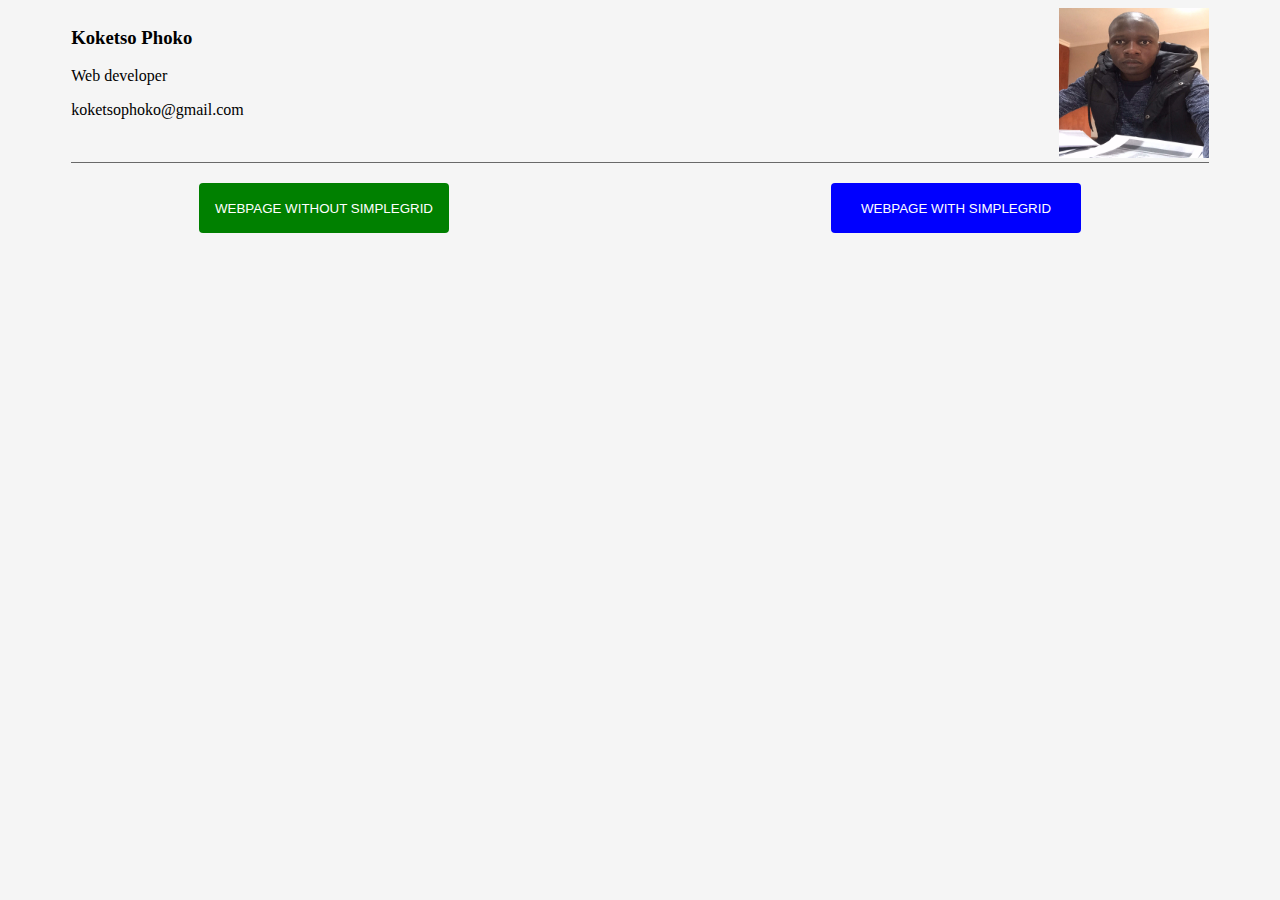
<file: index.html>
<!DOCTYPE html>
<html lang="en">
<head>
    <meta charset="UTF-8">
    <meta http-equiv="X-UA-Compatible" content="IE=edge">
    <meta name="viewport" content="width=device-width, initial-scale=1.0">
    <title>Home page</title>
    <link rel="stylesheet" href="my-webpage.css">
</head>
<body>
    

    <header>

        <div class="my-details">
            <h3>Koketso Phoko</h3>
            <p>Web developer</p>
            <p>koketsophoko@gmail.com</p>
        </div>
    
        <div class="my-photo">
            <img src="WhatsApp Image 2021-07-19 at 20.14.51.jpeg">
        </div>
    
    </header>

    <section>


        <button onclick="window.open('my-webpage.html')">WEBPAGE WITHOUT SIMPLEGRID</button>


        <button onclick="window.open('my-webpage-grid.html')">WEBPAGE WITH SIMPLEGRID</button>
        

    </section>


</body>
</html>
</file>
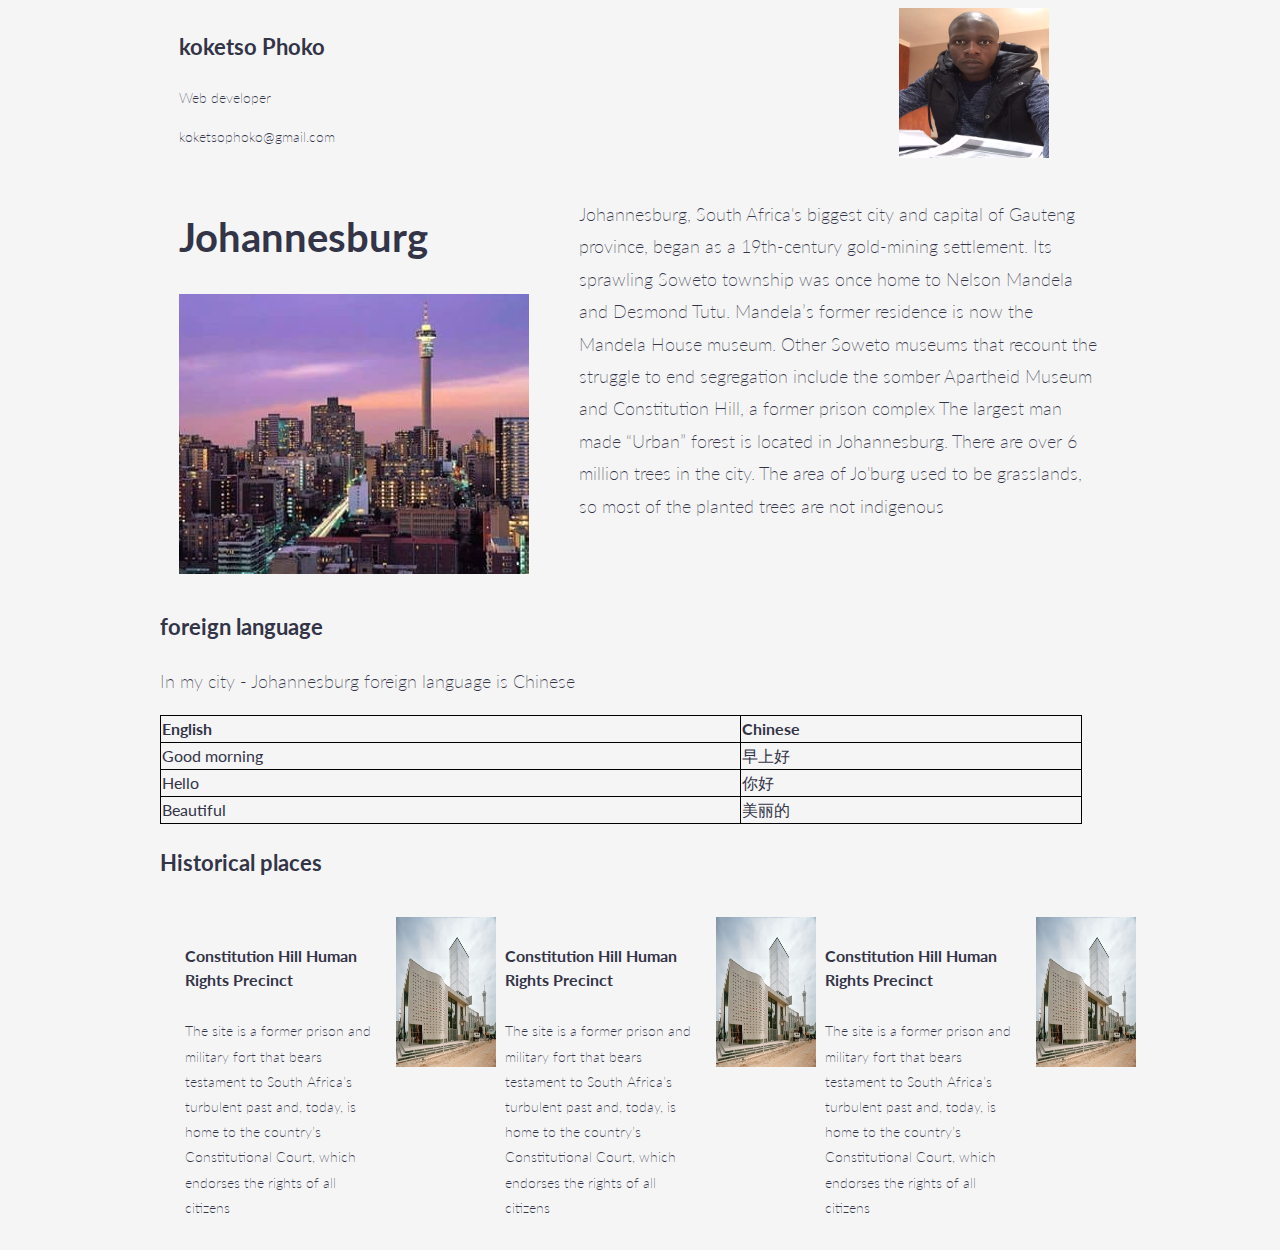
<file: my-webpage-grid.html>
<!DOCTYPE html>
<html lang="en">
<head>
    <meta charset="UTF-8">
    <meta http-equiv="X-UA-Compatible" content="IE=edge">
    <meta name="viewport" content="width=device-width, initial-scale=1.0">
    <title>Simplegrid</title>

    <link rel="stylesheet" href="my-webpage-grid.css">
    <link rel="stylesheet" href="simple-grid.css">
    <link rel="stylesheet" href="simple-grid.min.css">
    <link rel="stylesheet" href="simple-grid.scss">
    <link rel="stylesheet" href="my-webpage-grid.css">
    
</head>
<body>

<header class="container">

<div class="row">

    <div class="col-9">
        <h3>koketso Phoko</h3>
        <p>Web developer</p>
        <p>koketsophoko@gmail.com</p>
    </div>

    <div class="col-3">
        <img src="WhatsApp Image 2021-07-19 at 20.14.51.jpeg">
    </div>

</div>

</header>




<div class="container">
<div class="row">
    <div class="col-5">
        <h1>Johannesburg</h1>

        <img src="gp.jpg">
    </div>
    <div class="col-7">
        <p>Johannesburg, South Africa's biggest city and capital of Gauteng province, began as a 19th-century gold-mining settlement. Its sprawling Soweto township was once home to Nelson Mandela and Desmond Tutu. Mandela’s former residence is now the Mandela House museum. Other Soweto museums that recount the struggle to end segregation include the somber Apartheid Museum and Constitution Hill, a former prison complex
            The largest man made “Urban” forest is located in Johannesburg. There are over 6 million trees in the city. The area of Jo'burg used to be grasslands, so most of the planted trees are not indigenous
        </p>
    </div>
</div>
</div>



<div class="container">
    <h3>foreign language</h3>
    <p>In my city - Johannesburg foreign language is Chinese</p>

    <table class="col-12">
        <thead>
            <tr><th>English</th><th>Chinese</th></tr>
        </thead>
        <tbody>
            <tr><td>Good morning</td><td>早上好</td></tr>
            <tr><td>Hello</td><td>你好</td></tr>
            <tr><td>Beautiful</td><td>美丽的</td></tr>
        </tbody>
    </table>
</div>



<footer class="container">

    <h3>Historical places</h3>

    <div class="row">

        <div class="col-4">
            <div class="col-9">
                <h5>Constitution Hill Human Rights Precinct</h5>
                <p>The site is a former prison and military fort that bears testament to South Africa’s turbulent past and, today, is home to the country’s Constitutional Court, which endorses the rights of all citizens</p>
            </div>
            <div class="col-3">
                <img src="Constitutional-Court.jpg">
            </div>
        </div>


        <div class="col-4">
            <div class="col-9">
                <h5>Constitution Hill Human Rights Precinct</h5>
                <p>The site is a former prison and military fort that bears testament to South Africa’s turbulent past and, today, is home to the country’s Constitutional Court, which endorses the rights of all citizens</p>
            </div>
            <div class="col-3">
                <img src="Constitutional-Court.jpg">
            </div>
        </div>


        <div class="col-4">
            <div class="col-9">
                <h5>Constitution Hill Human Rights Precinct</h5>
                <p>The site is a former prison and military fort that bears testament to South Africa’s turbulent past and, today, is home to the country’s Constitutional Court, which endorses the rights of all citizens</p>
            </div>
            <div class="col-3">
                <img src="Constitutional-Court.jpg">
            </div>
        </div>





    </div>

</footer>

    
</body>
</html>
</file>
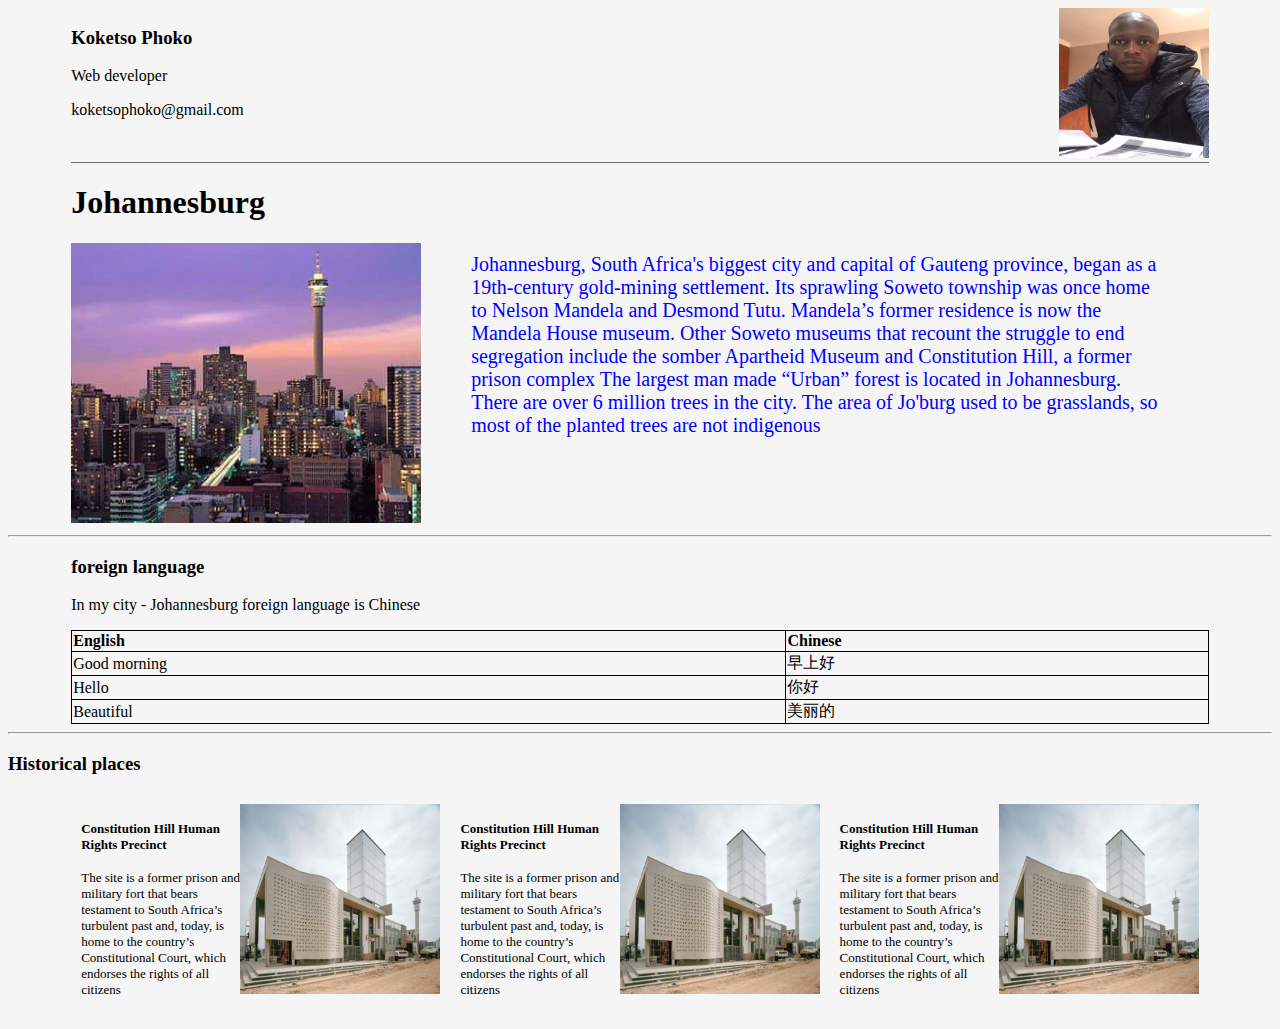
<file: my-webpage.html>
<!DOCTYPE html>
<html lang="en">
<head>
    <meta charset="UTF-8">
    <meta http-equiv="X-UA-Compatible" content="IE=edge">
    <meta name="viewport" content="width=device-width, initial-scale=1.0">
    <title>Without Simplegrid</title>

    <link rel="stylesheet" href="my-webpage.css">
</head>
<body>


<header>

    <div class="my-details">
        <h3>Koketso Phoko</h3>
        <p>Web developer</p>
        <p>koketsophoko@gmail.com</p>
    </div>

    <div class="my-photo">
        <img src="WhatsApp Image 2021-07-19 at 20.14.51.jpeg">
    </div>

</header>

<div class="my-city">
    <div class="left-side">
        <h1>Johannesburg</h1>

        <img src="gp.jpg">
    </div>
    <div class="right-side">
        <p>Johannesburg, South Africa's biggest city and capital of Gauteng province, began as a 19th-century gold-mining settlement. Its sprawling Soweto township was once home to Nelson Mandela and Desmond Tutu. Mandela’s former residence is now the Mandela House museum. Other Soweto museums that recount the struggle to end segregation include the somber Apartheid Museum and Constitution Hill, a former prison complex
            The largest man made “Urban” forest is located in Johannesburg. There are over 6 million trees in the city. The area of Jo'burg used to be grasslands, so most of the planted trees are not indigenous
        </p>
    </div>
</div>

<hr>


<div class="foreign-language">
    <h3>foreign language</h3>
    <p>In my city - Johannesburg foreign language is Chinese</p>

    <table>
        <thead>
            <tr><th>English</th><th>Chinese</th></tr>
        </thead>
        <tbody>
            <tr><td>Good morning</td><td>早上好</td></tr>
            <tr><td>Hello</td><td>你好</td></tr>
            <tr><td>Beautiful</td><td>美丽的</td></tr>
        </tbody>
    </table>
</div>

<hr>

<h3>Historical places</h3>

<div class="historical-places">

    <div class="place">
        <div class="place-details">
            <h4>Constitution Hill Human Rights Precinct</h4>
            <p>The site is a former prison and military fort that bears testament to South Africa’s turbulent past and, today, is home to the country’s Constitutional Court, which endorses the rights of all citizens</p>
        </div>
        <div class="place-photo">
            <img src="Constitutional-Court.jpg">
        </div>
    </div>


    <div class="place">
        <div class="place-details">
            <h4>Constitution Hill Human Rights Precinct</h4>
            <p>The site is a former prison and military fort that bears testament to South Africa’s turbulent past and, today, is home to the country’s Constitutional Court, which endorses the rights of all citizens</p>
        </div>
        <div class="place-photo">
            <img src="Constitutional-Court.jpg">
        </div>
    </div>


    <div class="place">
        <div class="place-details">
            <h4>Constitution Hill Human Rights Precinct</h4>
            <p>The site is a former prison and military fort that bears testament to South Africa’s turbulent past and, today, is home to the country’s Constitutional Court, which endorses the rights of all citizens</p>
        </div>
        <div class="place-photo">
            <img src="Constitutional-Court.jpg">
        </div>
    </div>





</div>



    
</body>
</html>
</file>
<file: my-webpage.css>
header{
    width: 90%;
    margin: auto;
    display: flex;
    justify-content: space-between;
    border-bottom: 1px solid dimgrey;
}

.my-photo img{
    width: 150px;
    height: 150px;
}


body{
    background-color: whitesmoke;
}


.my-city{
    width: 90%;
    margin: auto;

    display: flex;
    align-items: center;
    justify-content: space-between;
}

.right-side{
    padding: 50px;
    font-size: 20px;
    color: blue;
}

.my-city img{
    width: 350px;
    height: 280px;
}






.foreign-language{
    width: 90%;
    margin: auto;
}

table{
    width: 100%;
    text-align: left;   
}

table, th, td{
    border: 1px solid black;
    border-collapse: collapse;
}



.historical-places{
    width: 90%;
    margin: auto;
    display: flex;
    justify-content: space-between;
}

.place{
    display: flex;
    flex: 1;
    padding: 10px;
}

.place-details{
    font-size: 13px;
}

.place-photo img{
    width: 200px;
    height: 190px;
}


@media screen and (max-width: 750px) {
    
header{
    text-align: center;
    flex-direction: column;
}

.my-city{
    width: 95%;
    flex-direction: column;
}
.my-city img{
    width: 100%;
    height: 300px;
}

.historical-places{
    flex-direction: column;
    width: 95%;
}


}



/* for index.html */

section{
    display: flex;
    flex-wrap: wrap;
    align-items: center;
}

section button{
    width: 250px;
    height: 50px;
    border-radius: 4px;
    border: none;
    margin: 20px auto;
    color: white;
}

section button:first-child{
    background: green;
}
section button:last-child{
    background-color: blue;
}
</file>
<file: my-webpage-grid.css>
body{
    background-color: whitesmoke;
}


header img{
    width: 150px;
    height: 150px;
}


.col-5 img{
    width: 350px;
    height: 280px;
}



table{
    text-align: left;   
}

table, th, td{
    border: 1px solid black;
    border-collapse: collapse;
}


footer img{
    width: 100px;
    height: 150px;
}
.col-9 p{
    font-size: 14px;
}



@media screen and (max-width: 750px) {

header{
    text-align: center;
}

.col-5 img{
    width: 100%;
    height: 300px;
}



}
</file>
<file: simple-grid.css>
/**
*** SIMPLE GRID
*** (C) ZACH COLE 2016
**/

@import url(https://fonts.googleapis.com/css?family=Lato:400,300,300italic,400italic,700,700italic);

/* UNIVERSAL */

html,
body {
  height: 100%;
  width: 100%;
  margin: 0;
  padding: 0;
  left: 0;
  top: 0;
  font-size: 100%;
}

/* ROOT FONT STYLES */

* {
  font-family: 'Lato', Helvetica, sans-serif;
  color: #333447;
  line-height: 1.5;
}

/* TYPOGRAPHY */

h1 {
  font-size: 2.5rem;
}

h2 {
  font-size: 2rem;
}

h3 {
  font-size: 1.375rem;
}

h4 {
  font-size: 1.125rem;
}

h5 {
  font-size: 1rem;
}

h6 {
  font-size: 0.875rem;
}

p {
  font-size: 1.125rem;
  font-weight: 200;
  line-height: 1.8;
}

.font-light {
  font-weight: 300;
}

.font-regular {
  font-weight: 400;
}

.font-heavy {
  font-weight: 700;
}

/* POSITIONING */

.left {
  text-align: left;
}

.right {
  text-align: right;
}

.center {
  text-align: center;
  margin-left: auto;
  margin-right: auto;
}

.justify {
  text-align: justify;
}

/* ==== GRID SYSTEM ==== */

.container {
  width: 90%;
  margin-left: auto;
  margin-right: auto;
}

.row {
  position: relative;
  width: 100%;
}

.row [class^="col"] {
  float: left;
  margin: 0.5rem 2%;
  min-height: 0.125rem;
}

.col-1,
.col-2,
.col-3,
.col-4,
.col-5,
.col-6,
.col-7,
.col-8,
.col-9,
.col-10,
.col-11,
.col-12 {
  width: 96%;
}

.col-1-sm {
  width: 4.33%;
}

.col-2-sm {
  width: 12.66%;
}

.col-3-sm {
  width: 21%;
}

.col-4-sm {
  width: 29.33%;
}

.col-5-sm {
  width: 37.66%;
}

.col-6-sm {
  width: 46%;
}

.col-7-sm {
  width: 54.33%;
}

.col-8-sm {
  width: 62.66%;
}

.col-9-sm {
  width: 71%;
}

.col-10-sm {
  width: 79.33%;
}

.col-11-sm {
  width: 87.66%;
}

.col-12-sm {
  width: 96%;
}

.row::after {
	content: "";
	display: table;
	clear: both;
}

.hidden-sm {
  display: none;
}

@media only screen and (min-width: 33.75em) {  /* 540px */
  .container {
    width: 80%;
  }
}

@media only screen and (min-width: 45em) {  /* 720px */
  .col-1 {
    width: 4.33%;
  }

  .col-2 {
    width: 12.66%;
  }

  .col-3 {
    width: 21%;
  }

  .col-4 {
    width: 29.33%;
  }

  .col-5 {
    width: 37.66%;
  }

  .col-6 {
    width: 46%;
  }

  .col-7 {
    width: 54.33%;
  }

  .col-8 {
    width: 62.66%;
  }

  .col-9 {
    width: 71%;
  }

  .col-10 {
    width: 79.33%;
  }

  .col-11 {
    width: 87.66%;
  }

  .col-12 {
    width: 96%;
  }

  .hidden-sm {
    display: block;
  }
}

@media only screen and (min-width: 60em) { /* 960px */
  .container {
    width: 75%;
    max-width: 60rem;
  }
}
</file>
<file: simple-grid.min.css>
@import url(https://fonts.googleapis.com/css?family=Lato:400,300,300italic,400italic,700,700italic);body,html{height:100%;width:100%;margin:0;padding:0;left:0;top:0;font-size:100%}.center,.container{margin-left:auto;margin-right:auto}*{font-family:Lato,Helvetica,sans-serif;color:#333447;line-height:1.5}h1{font-size:2.5rem}h2{font-size:2rem}h3{font-size:1.375rem}h4{font-size:1.125rem}h5{font-size:1rem}h6{font-size:.875rem}p{font-size:1.125rem;font-weight:200;line-height:1.8}.font-light{font-weight:300}.font-regular{font-weight:400}.font-heavy{font-weight:700}.left{text-align:left}.right{text-align:right}.center{text-align:center}.justify{text-align:justify}.container{width:90%}.row{position:relative;width:100%}.row [class^=col]{float:left;margin:.5rem 2%;min-height:.125rem}.col-1,.col-10,.col-11,.col-12,.col-2,.col-3,.col-4,.col-5,.col-6,.col-7,.col-8,.col-9{width:96%}.col-1-sm{width:4.33%}.col-2-sm{width:12.66%}.col-3-sm{width:21%}.col-4-sm{width:29.33%}.col-5-sm{width:37.66%}.col-6-sm{width:46%}.col-7-sm{width:54.33%}.col-8-sm{width:62.66%}.col-9-sm{width:71%}.col-10-sm{width:79.33%}.col-11-sm{width:87.66%}.col-12-sm{width:96%}.row::after{content:"";display:table;clear:both}.hidden-sm{display:none}@media only screen and (min-width:33.75em){.container{width:80%}}@media only screen and (min-width:45em){.col-1{width:4.33%}.col-2{width:12.66%}.col-3{width:21%}.col-4{width:29.33%}.col-5{width:37.66%}.col-6{width:46%}.col-7{width:54.33%}.col-8{width:62.66%}.col-9{width:71%}.col-10{width:79.33%}.col-11{width:87.66%}.col-12{width:96%}.hidden-sm{display:block}}@media only screen and (min-width:60em){.container{width:75%;max-width:60rem}}
</file>
